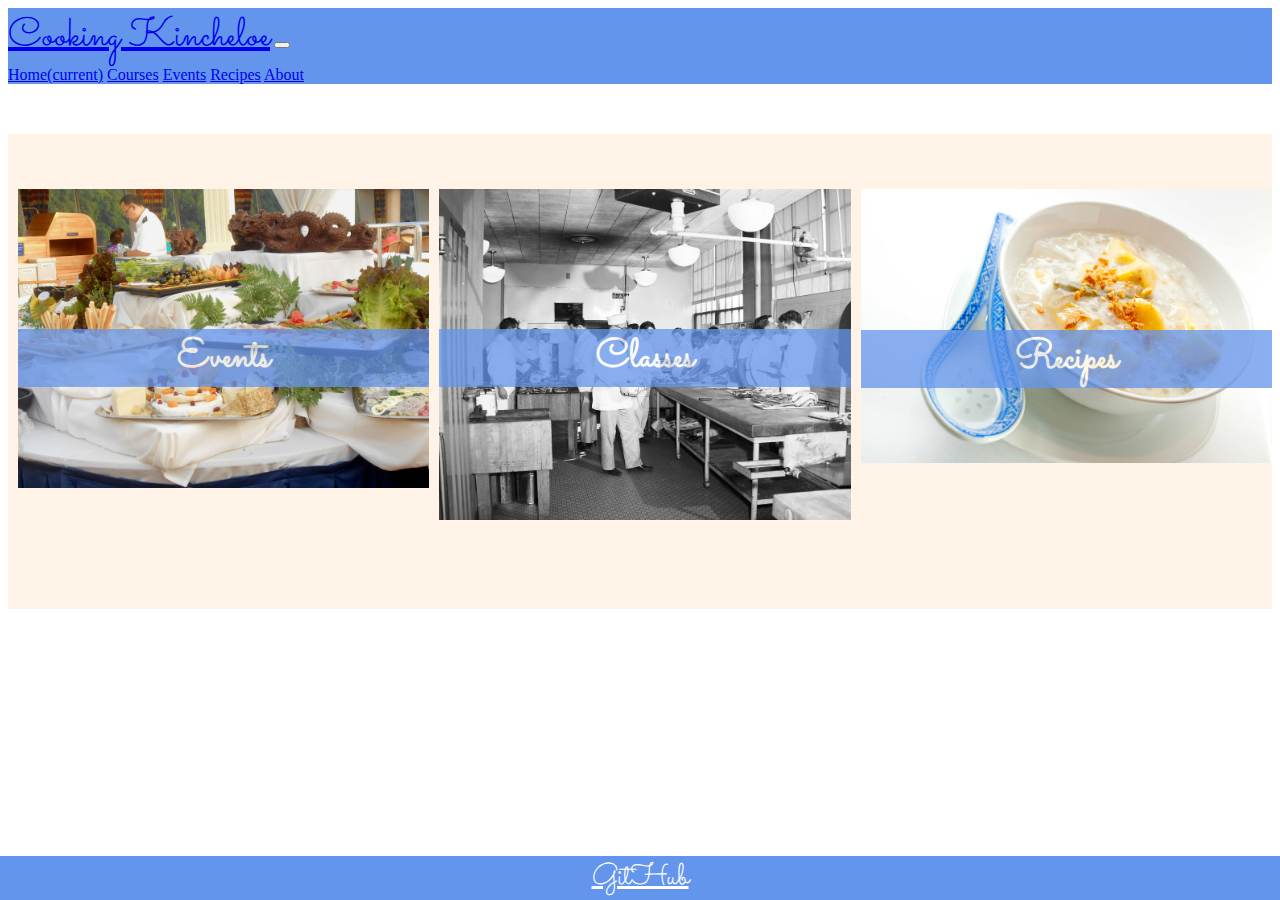
<file: index.html>
<!DOCTYPE html>
<html lang="en">
  <head>
    <meta charset="utf-8">
    <link href="https://fonts.googleapis.com/css2?family=Sacramento&display=swap" rel="stylesheet">
    <link rel="stylesheet" href="https://stackpath.bootstrapcdn.com/bootstrap/4.1.3/css/bootstrap.min.css" integrity="sha384-MCw98/SFnGE8fJT3GXwEOngsV7Zt27NXFoaoApmYm81iuXoPkFOJwJ8ERdknLPMO" crossorigin="anonymous"/>
    <link rel="stylesheet" href="css/styles.css"/>
    <title>Cooking Kincheloe</title>
  </head>
  <body>
    <script src="https://code.jquery.com/jquery-3.3.1.slim.min.js" integrity="sha384-q8i/X+965DzO0rT7abK41JStQIAqVgRVzpbzo5smXKp4YfRvH+8abtTE1Pi6jizo" crossorigin="anonymous"></script>
    <script src="https://cdnjs.cloudflare.com/ajax/libs/popper.js/1.14.3/umd/popper.min.js" integrity="sha384-ZMP7rVo3mIykV+2+9J3UJ46jBk0WLaUAdn689aCwoqbBJiSnjAK/l8WvCWPIPm49" crossorigin="anonymous"></script>
    <script src="https://stackpath.bootstrapcdn.com/bootstrap/4.1.3/js/bootstrap.min.js" integrity="sha384-ChfqqxuZUCnJSK3+MXmPNIyE6ZbWh2IMqE241rYiqJxyMiZ6OW/JmZQ5stwEULTy" crossorigin="anonymous"></script>

    <nav class="navbar navbar-expand-lg navbar-dark bg-primary"> <!---navbar-expand-lg-->
      <a class="navbar-brand" href="#">Cooking Kincheloe</a>
      <button class="navbar-toggler" type="button" data-toggle="collapse" data-target="#navbarNavAltMarkup" aria-controls="navbarNavAltMarkup" aria-expanded="false" aria-label="Toggle navigation">
        <span class="navbar-toggler-icon"></span>
      </button>
      <div class="collapse navbar-collapse" id="navbarNavAltMarkup">
        <div class="navbar-nav">
          <a class="nav-item nav-link active" href="index.html">Home<span class="sr-only">(current)</span></a>
          <a class="nav-item nav-link" href="pages/courses.html">Courses</a>
          <a class="nav-item nav-link" href="pages/events.html">Events</a>
          <a class="nav-item nav-link" href="pages/recipes.html">Recipes</a>
          <a class="nav-item nav-link" href="pages/about.html">About</a>
        </div>
      </div>
    </nav>

    <div class='row-page'>
      <div class='row-style'>
        <div class='img-column'>
          <img class='img-item' src='images/event1.jpg'>
          <a href='pages/events.html'/>
          <div class='text-wrapper1'>
            <h1>Events</h1>
          </div>
        </div>
        <div class='img-column'>
          <img class='img-item' src='images/class1.jpg'>
          <a href='pages/courses.html'/>
          <div class='text-wrapper2'>
            <h1>Classes</h1>
          </div>
        </div>
        <div class='img-column'>
          <img class='img-item' src='images/food1.jpg'>
          <a href='pages/recipes.html'/>
          <div class='text-wrapper3'>
            <h1>Recipes</h1>
          </div>
        </div>
      </div>
    </div>

    <div class='footer'>
      <a href='https://github.com/leahkk/creative1.git'>GitHub</a>
    </div>
  </body>
</html>
</file>
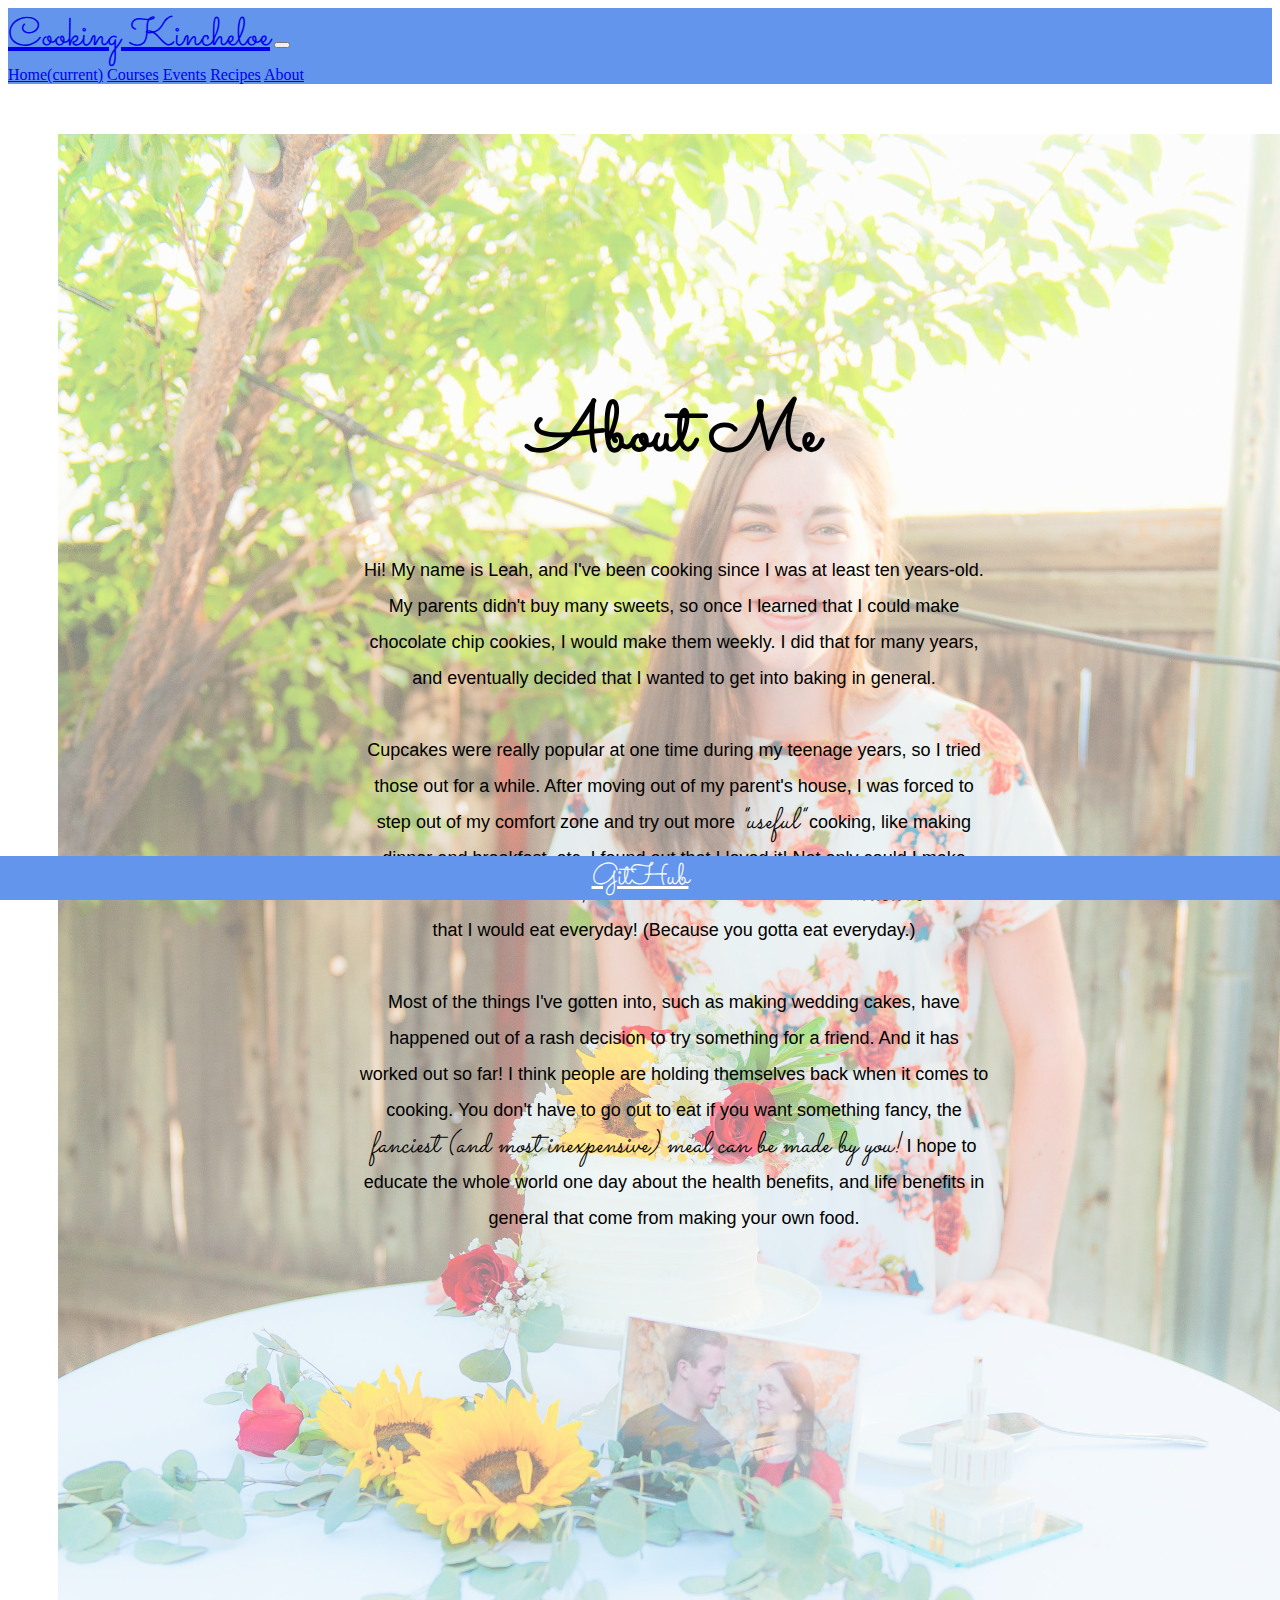
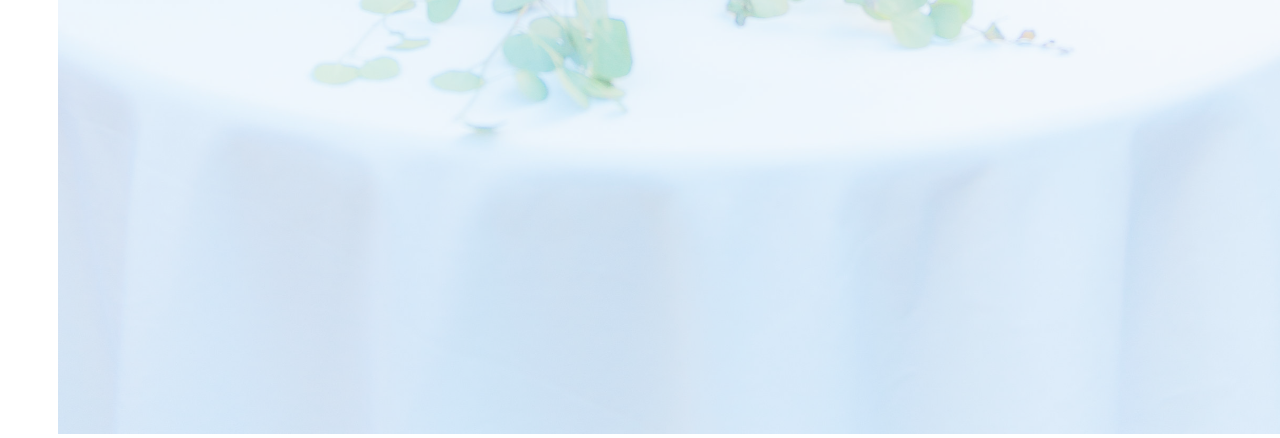
<file: pages/about.html>
<!DOCTYPE html>
<html lang="en">
  <head>
    <meta charset="utf-8">
    <link href="https://fonts.googleapis.com/css2?family=Sacramento&display=swap" rel="stylesheet">
    <link rel="stylesheet" href="https://stackpath.bootstrapcdn.com/bootstrap/4.1.3/css/bootstrap.min.css" integrity="sha384-MCw98/SFnGE8fJT3GXwEOngsV7Zt27NXFoaoApmYm81iuXoPkFOJwJ8ERdknLPMO" crossorigin="anonymous"/>
    <link rel="stylesheet" href="../css/styles.css"/>
    <title>About</title>
  </head>
  <body>
    <script src="https://code.jquery.com/jquery-3.3.1.slim.min.js" integrity="sha384-q8i/X+965DzO0rT7abK41JStQIAqVgRVzpbzo5smXKp4YfRvH+8abtTE1Pi6jizo" crossorigin="anonymous"></script>
    <script src="https://cdnjs.cloudflare.com/ajax/libs/popper.js/1.14.3/umd/popper.min.js" integrity="sha384-ZMP7rVo3mIykV+2+9J3UJ46jBk0WLaUAdn689aCwoqbBJiSnjAK/l8WvCWPIPm49" crossorigin="anonymous"></script>
    <script src="https://stackpath.bootstrapcdn.com/bootstrap/4.1.3/js/bootstrap.min.js" integrity="sha384-ChfqqxuZUCnJSK3+MXmPNIyE6ZbWh2IMqE241rYiqJxyMiZ6OW/JmZQ5stwEULTy" crossorigin="anonymous"></script>

    <nav class="navbar navbar-expand-lg navbar-dark bg-primary"> <!---navbar-expand-lg-->
      <a class="navbar-brand" href="#">Cooking Kincheloe</a>
      <button class="navbar-toggler" type="button" data-toggle="collapse" data-target="#navbarNavAltMarkup" aria-controls="navbarNavAltMarkup" aria-expanded="false" aria-label="Toggle navigation">
        <span class="navbar-toggler-icon"></span>
      </button>
      <div class="collapse navbar-collapse" id="navbarNavAltMarkup">
        <div class="navbar-nav">
          <a class="nav-item nav-link" href="../index.html">Home<span class="sr-only">(current)</span></a>
          <a class="nav-item nav-link" href="courses.html">Courses</a>
          <a class="nav-item nav-link" href="events.html">Events</a>
          <a class="nav-item nav-link" href="recipes.html">Recipes</a>
          <a class="nav-item nav-link active" href="about.html">About</a>
        </div>
      </div>
    </nav>

    <div class='about-image-cont'>
      <img class='about-image' src='../images/leah.jpg'/>
      <div class='about-wrapper'>
        <h1>About Me</h1>
        <p>Hi! My name is Leah, and I've been cooking since I was at least ten years-old. My parents didn't
          buy many sweets, so once I learned that I could make chocolate chip cookies, I would make them
          weekly. I did that for many years, and eventually decided that I wanted to get into baking in
          general.<br/><br/> Cupcakes were really popular at one time during my teenage years, so I tried those out
          for a while. After moving out of my parent's house, I was forced to step out of my comfort zone
          and try out more <em>"useful"</em> cooking, like making dinner and breakfast, etc. I found out that
          I loved it! Not only could I make whatever dessert I wanted, I realized that I also could make
          <em>delicious</em> meals that I would eat everyday! (Because you gotta eat everyday.)<br/><br/>

          Most of the things I've gotten into, such as making wedding cakes, have happened out of a rash
          decision to try something for a friend. And it has worked out so far! I think people are holding
          themselves back when it comes to cooking. You don't have to go out to eat if you want something fancy,
          the <em>fanciest (and most inexpensive) meal can be made by you!</em> I hope to educate the whole world one
          day about the health benefits, and life benefits in general that come from making your own food.
        </p>
      </div>
    </div>

    <div class='footer'>
      <a href='https://github.com/leahkk/creative1.git'>GitHub</a>
    </div>
  </body>
</html>
</file>
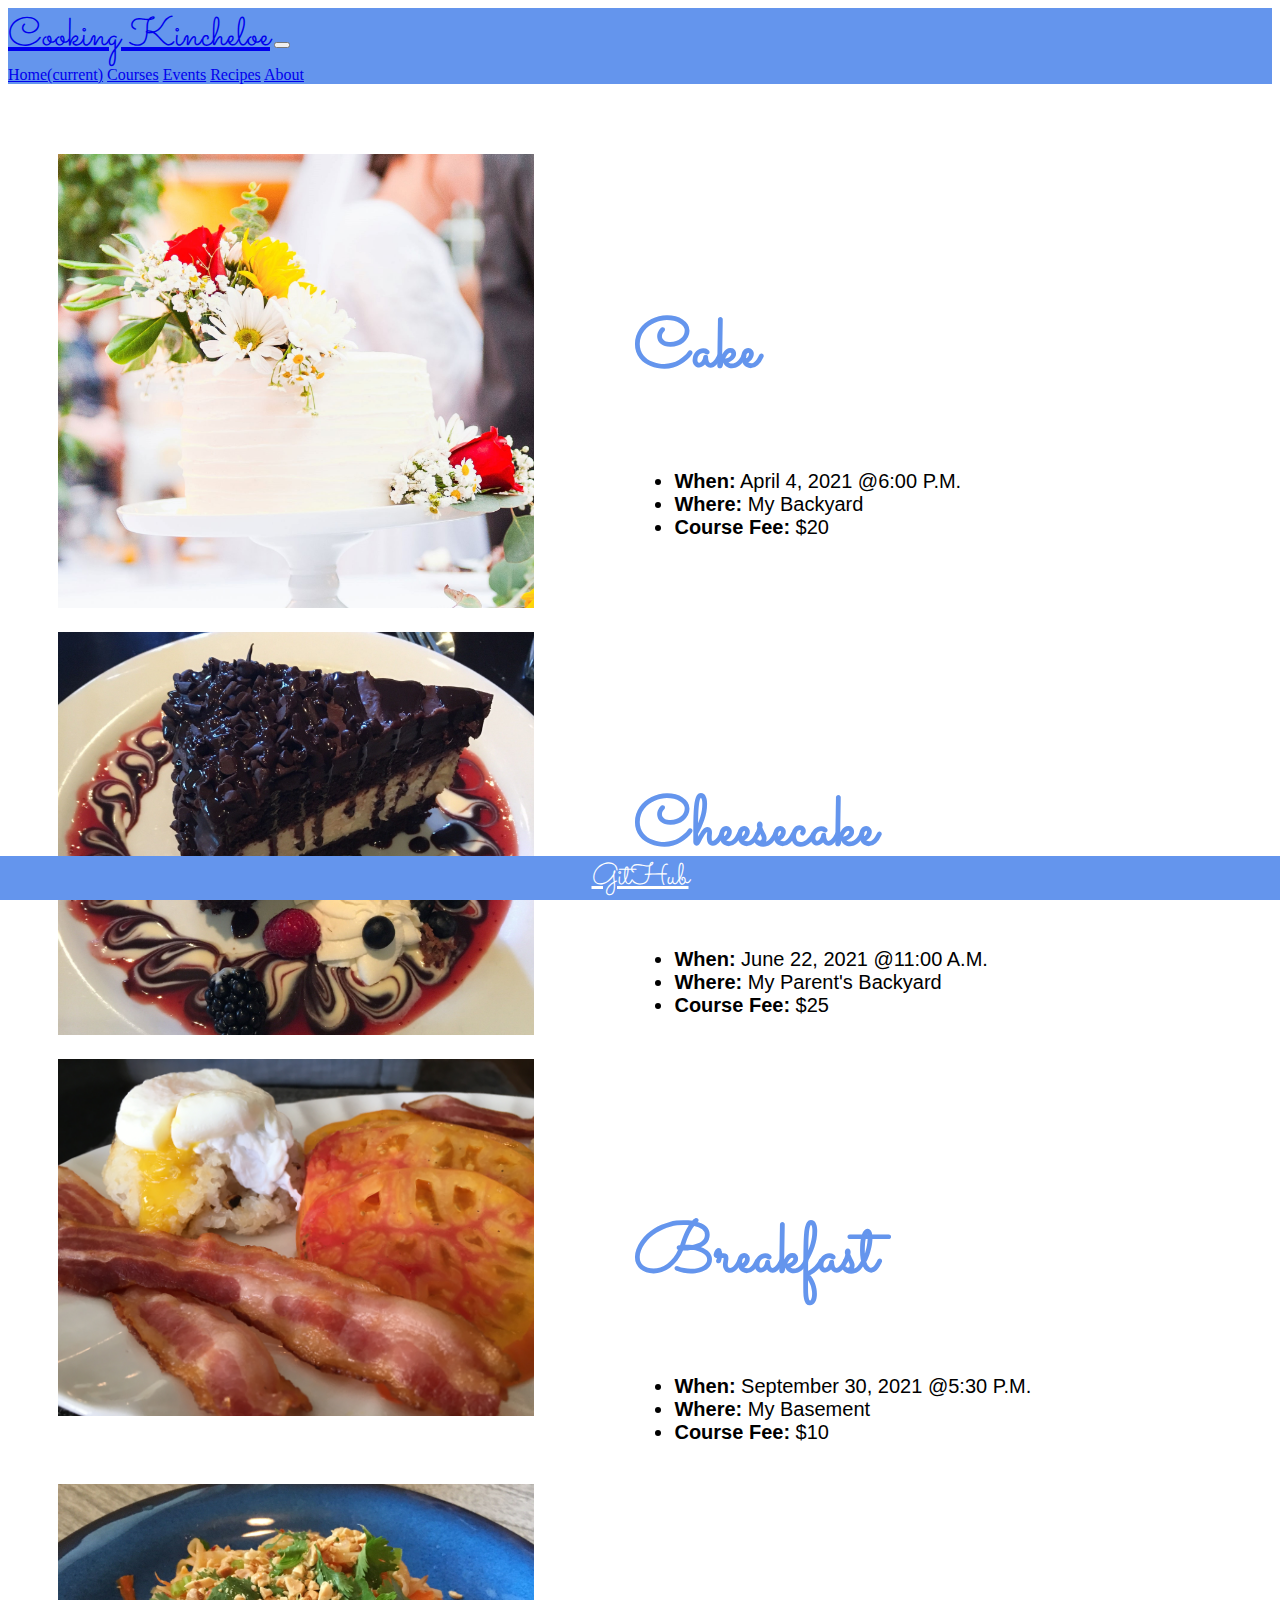
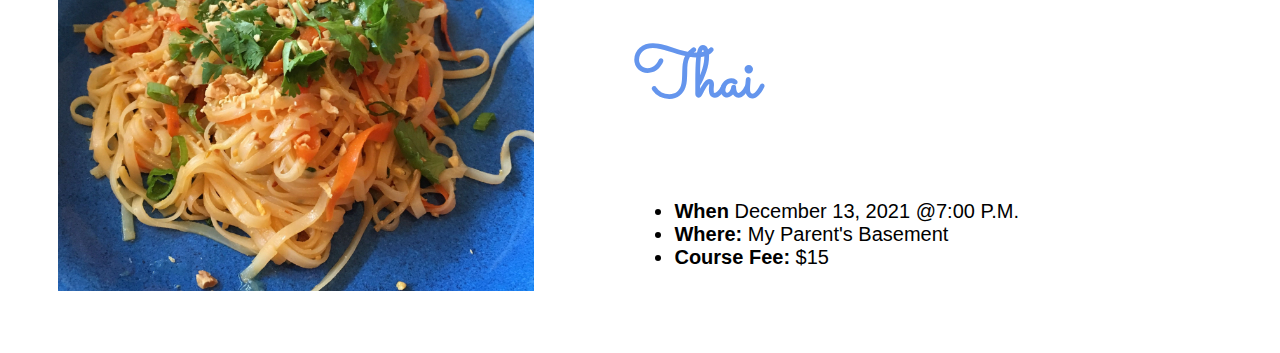
<file: pages/courses.html>
<!DOCTYPE html>
<html lang="en">
  <head>
    <meta charset="utf-8">
    <link href="https://fonts.googleapis.com/css2?family=Sacramento&display=swap" rel="stylesheet">
    <link rel="stylesheet" href="https://stackpath.bootstrapcdn.com/bootstrap/4.1.3/css/bootstrap.min.css" integrity="sha384-MCw98/SFnGE8fJT3GXwEOngsV7Zt27NXFoaoApmYm81iuXoPkFOJwJ8ERdknLPMO" crossorigin="anonymous"/>
    <link rel="stylesheet" href="../css/styles.css"/>
    <title>Courses</title>
  </head>
  <body>
    <script src="https://code.jquery.com/jquery-3.3.1.slim.min.js" integrity="sha384-q8i/X+965DzO0rT7abK41JStQIAqVgRVzpbzo5smXKp4YfRvH+8abtTE1Pi6jizo" crossorigin="anonymous"></script>
    <script src="https://cdnjs.cloudflare.com/ajax/libs/popper.js/1.14.3/umd/popper.min.js" integrity="sha384-ZMP7rVo3mIykV+2+9J3UJ46jBk0WLaUAdn689aCwoqbBJiSnjAK/l8WvCWPIPm49" crossorigin="anonymous"></script>
    <script src="https://stackpath.bootstrapcdn.com/bootstrap/4.1.3/js/bootstrap.min.js" integrity="sha384-ChfqqxuZUCnJSK3+MXmPNIyE6ZbWh2IMqE241rYiqJxyMiZ6OW/JmZQ5stwEULTy" crossorigin="anonymous"></script>

    <nav class="navbar navbar-expand-lg navbar-dark bg-primary"> <!---navbar-expand-lg-->
      <a class="navbar-brand" href="#">Cooking Kincheloe</a>
      <button class="navbar-toggler" type="button" data-toggle="collapse" data-target="#navbarNavAltMarkup" aria-controls="navbarNavAltMarkup" aria-expanded="false" aria-label="Toggle navigation">
        <span class="navbar-toggler-icon"></span>
      </button>
      <div class="collapse navbar-collapse" id="navbarNavAltMarkup">
        <div class="navbar-nav">
          <a class="nav-item nav-link" href="../index.html">Home<span class="sr-only">(current)</span></a>
          <a class="nav-item nav-link active" href="courses.html">Courses</a>
          <a class="nav-item nav-link" href="events.html">Events</a>
          <a class="nav-item nav-link" href="recipes.html">Recipes</a>
          <a class="nav-item nav-link" href="about.html">About</a>
        </div>
      </div>
    </nav>

    <div class='course-page'>
      <div class='course-row'>
        <div class='course-image-cont'>
          <img class='course-image' src='../images/porter.jpg'/>
        </div>
        <div class='course-text'>
          <h1>Cake</h1>
          <ul>
            <li><strong>When:</strong> April 4, 2021 @6:00 P.M.</li>
            <li><strong>Where:</strong> My Backyard</li>
            <li><strong>Course Fee:</strong> $20</li>
          </ul>
        </div>
      </div>
      <div class='course-row'>
        <div class='course-image-cont'>
          <img class='course-image' src='../images/cheesecake2.JPG'/>
        </div>
        <div class='course-text'>
          <h1>Cheesecake</h1>
          <ul>
            <li><strong>When:</strong> June 22, 2021 @11:00 A.M.</li>
            <li><strong>Where:</strong> My Parent's Backyard</li>
            <li><strong>Course Fee:</strong> $25</li>
          </ul>
        </div>
      </div>
      <div class='course-row'>
        <div class='course-image-cont'>
          <img class='course-image' src='../images/breakfast.JPG'/>
        </div>
        <div class='course-text'>
          <h1>Breakfast</h1>
          <ul>
            <li><strong>When:</strong> September 30, 2021 @5:30 P.M.</li>
            <li><strong>Where:</strong> My Basement</li>
            <li><strong>Course Fee:</strong> $10</li>
          </ul>
        </div>
      </div>
      <div class='course-row'>
        <div class='course-image-cont'>
          <img class='course-image' src='../images/thai.JPG'/>
        </div>
        <div class='course-text'>
          <h1>Thai</h1>
          <ul>
            <li><strong>When</strong> December 13, 2021 @7:00 P.M.</li>
            <li><strong>Where:</strong> My Parent's Basement</li>
            <li><strong>Course Fee:</strong> $15</li>
          </ul>
        </div>
      </div>
    </div>

    <div class='footer'>
      <a href='https://github.com/leahkk/creative1.git'>GitHub</a>
    </div>
  </body>
</html>
</file>
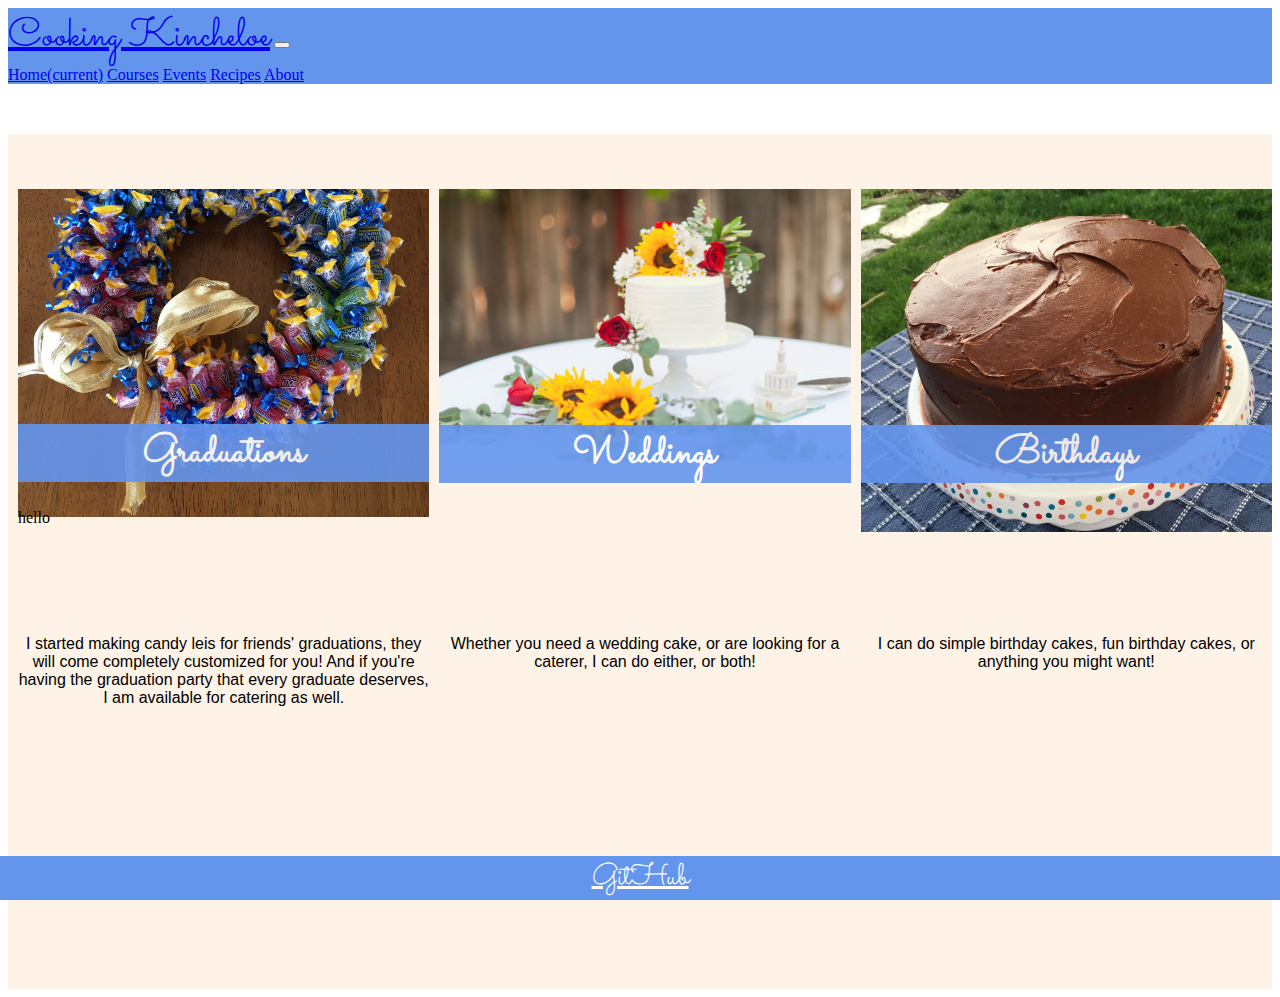
<file: pages/events.html>
<!DOCTYPE html>
<html lang="en">
  <head>
    <meta charset="utf-8">
    <link href="https://fonts.googleapis.com/css2?family=Sacramento&display=swap" rel="stylesheet">
    <link rel="stylesheet" href="https://stackpath.bootstrapcdn.com/bootstrap/4.1.3/css/bootstrap.min.css" integrity="sha384-MCw98/SFnGE8fJT3GXwEOngsV7Zt27NXFoaoApmYm81iuXoPkFOJwJ8ERdknLPMO" crossorigin="anonymous"/>
    <link rel="stylesheet" href="../css/styles.css"/>
    <title>Events</title>
  </head>
  <body>
    <script src="https://code.jquery.com/jquery-3.3.1.slim.min.js" integrity="sha384-q8i/X+965DzO0rT7abK41JStQIAqVgRVzpbzo5smXKp4YfRvH+8abtTE1Pi6jizo" crossorigin="anonymous"></script>
    <script src="https://cdnjs.cloudflare.com/ajax/libs/popper.js/1.14.3/umd/popper.min.js" integrity="sha384-ZMP7rVo3mIykV+2+9J3UJ46jBk0WLaUAdn689aCwoqbBJiSnjAK/l8WvCWPIPm49" crossorigin="anonymous"></script>
    <script src="https://stackpath.bootstrapcdn.com/bootstrap/4.1.3/js/bootstrap.min.js" integrity="sha384-ChfqqxuZUCnJSK3+MXmPNIyE6ZbWh2IMqE241rYiqJxyMiZ6OW/JmZQ5stwEULTy" crossorigin="anonymous"></script>

    <nav class="navbar navbar-expand-lg navbar-dark bg-primary"> <!---navbar-expand-lg-->
      <a class="navbar-brand" href="#">Cooking Kincheloe</a>
      <button class="navbar-toggler" type="button" data-toggle="collapse" data-target="#navbarNavAltMarkup" aria-controls="navbarNavAltMarkup" aria-expanded="false" aria-label="Toggle navigation">
        <span class="navbar-toggler-icon"></span>
      </button>
      <div class="collapse navbar-collapse" id="navbarNavAltMarkup">
        <div class="navbar-nav">
          <a class="nav-item nav-link" href="../index.html">Home<span class="sr-only">(current)</span></a>
          <a class="nav-item nav-link" href="courses.html">Courses</a>
          <a class="nav-item nav-link active" href="events.html">Events</a>
          <a class="nav-item nav-link" href="recipes.html">Recipes</a>
          <a class="nav-item nav-link" href="about.html">About</a>
        </div>
      </div>
    </nav>

    <div class='row-page'>
      <div class='row-style'>
          <div class='img-column'>
            <img class='img-item' src='../images/graduation.jpg'>
            <div class='text-wrapper5'>
              <h1>Graduations</h1>
            </div>
            <div class='event-text'>
              <p>hello</p>
            </div>
          </div>
          <div class='img-column'>
            <img class='img-item' src='../images/cake.jpg'>
            <div class='text-wrapper4'>
              <h1>Weddings</h1>
            </div>
          </div>
          <div class='img-column'>
            <img class='img-item' src='../images/birthday.jpg'>
            <div class='text-wrapper6'>
              <h1>Birthdays</h1>
            </div>
          </div>
      </div>
      <div class='row-style2'>
        <div class='event-column'>
          <p>I started making candy leis for friends' graduations, they will come completely customized
          for you! And if you're having the graduation party that every graduate deserves, I am available
        for catering as well.</p>
        </div>
        <div class='event-column'>
          <p>Whether you need a wedding cake, or are looking for a caterer, I can do either, or both!</p>
        </div>
        <div class='event-column'>
          <p>I can do simple birthday cakes, fun birthday cakes, or anything you might want!</p>
        </div>
      </div>
    </div>

    <div class='footer'>
      <a href='https://github.com/leahkk/creative1.git'>GitHub</a>
    </div>
  </body>
</html>
</file>
<file: css/styles.css>
.bg-primary {
  background-color: #6495ED !important;
}

.navbar-dark .navbar-brand {
  font-family: 'Sacramento', cursive;
  font-size: 40px;
}

.footer {
  position: fixed;
  left: 0;
  bottom: 0;
  width: 100%;
  background-color: #6495Ed;
  text-align: center;
  font-family: 'Sacramento', cursive;
}

.footer a {
  color: white;
  font-size: 30px;
}

.row-page {
  background-color: #FFF2E6;
  margin-top: 50px;
}

.row-style {
  display: flex;
  justify-content: center;
  width: 100%;
  height: 375px;
  padding: 50px 5px 50px 5px;
}

.row-style2 {
  display: flex;
  justify-content: center;
  width: 100%;
  height: 375px;
  padding: 5px 5px 0px 5px;
}

.event-column {
  flex: 33.3%;
  padding: 5px;
  overflow: hidden;
}

.event-column p {
  text-align: center;
  font-family: 'Helvetica Neue', Helvetica, Arial, sans-serif;
}

.img-column {
  flex: 33.3%;
  padding: 5px;
  overflow: hidden;
}

.img-column a {
  text-decoration: none;
}

.img-item {
  max-width: 100%;
  max-height: auto;
}

.text-wrapper1 {
  width: 100%;
  position: relative;
  margin-top: -46.2%;
  background-color: #6495ED;
  opacity: 0.75;
}

.text-wrapper2 {
  width: 100%;
  position: relative;
  margin-top: -54%;
  background-color: #6495ED;
  opacity: 0.75;
}

.text-wrapper3 {
  width: 100%;
  position: relative;
  margin-top: -40%;
  background-color: #6495ED;
  opacity: 0.75;
}

.text-wrapper1:hover {
  opacity: 1.0;
}

.text-wrapper2:hover {
  opacity: 1.0;
}

.text-wrapper3:hover {
  opacity: 1.0;
}

.text-wrapper1 h1 {
  text-align: center;
  color: #FFFFFF;
  font-size: 40px;
  font-family: 'Sacramento', cursive;
}

.text-wrapper2 h1 {
  text-align: center;
  color: #FFFFFF;
  font-size: 40px;
  font-family: 'Sacramento', cursive;
}

.text-wrapper3 h1 {
  text-align: center;
  color: #FFFFFF;
  font-size: 40px;
  font-family: 'Sacramento', cursive;
}

.text-wrapper4 {
  width: 100%;
  position: relative;
  margin-top: -16.7%;
  background-color: #6495ED;
  opacity: 0.90;
}

.text-wrapper5 {
  width: 100%;
  position: relative;
  margin-top: -30%;
  background-color: #6495ED;
  opacity: 0.90;
}

.text-wrapper6 {
  width: 100%;
  position: relative;
  margin-top: -33.5%;
  background-color: #6495ED;
  opacity: 0.90;
}

.text-wrapper4 h1 {
  text-align: center;
  color: #FFFFFF;
  font-size: 40px;
  font-family: 'Sacramento', cursive;
}

.text-wrapper5 h1 {
  text-align: center;
  color: #FFFFFF;
  font-size: 40px;
  font-family: 'Sacramento', cursive;
}

.text-wrapper6 h1 {
  text-align: center;
  color: #FFFFFF;
  font-size: 40px;
  font-family: 'Sacramento', cursive;
}

.about-image-cont {
  width: 100%;
  padding: 50px;
}

.about-image {
  width: 100%;
  height: auto;
  opacity: 0.5;
}

.about-wrapper {
  display: flex;
  flex-direction: column;
  position: relative;
  margin-top: -1700px;
  margin-left: 300px;
  width: 50%;
}

.about-wrapper:hover {
  background-color: #FFF2E6;
  background: rgba(255,255,255,0.5);
}

.about-wrapper h1 {
  text-align: center;
  font-size: 70px;
  font-family: 'Sacramento', cursive;
}

.about-wrapper p {
  text-align: center;
  font-size: 18px;
  font-family: 'Helvetica Neue', Helvetica, Arial, sans-serif;
  line-height: 200%;
}

.about-wrapper p em {
  font-family: 'Sacramento', cursive;
  font-size: 30px;
}

.course-page {
  width: 100%;
  padding: 50px;
}

.course-row {
  display: flex;
  padding-top: 20px;
  justify-content: space-between;
  width: 100%;
  height: auto;
}

.course-image-cont {
  flex: 33.3%;
  margin-right: 100px;
}

.course-image {
  width: 100%;
  height: auto;
}

.course-text {
  flex: 50%;
  margin-top: 100px;
  display: flex;
  flex-direction: column;
  justify-content: flex-start;
}

.course-text h1 {
  font-size: 70px;
  font-family: 'Sacramento', cursive;
  color: #6495ED;
}

.course-text  ul{
  font-size: 20px;
  font-family: 'Helvetica Neue', Helvetica, Arial, sans-serif;
}
</file>
